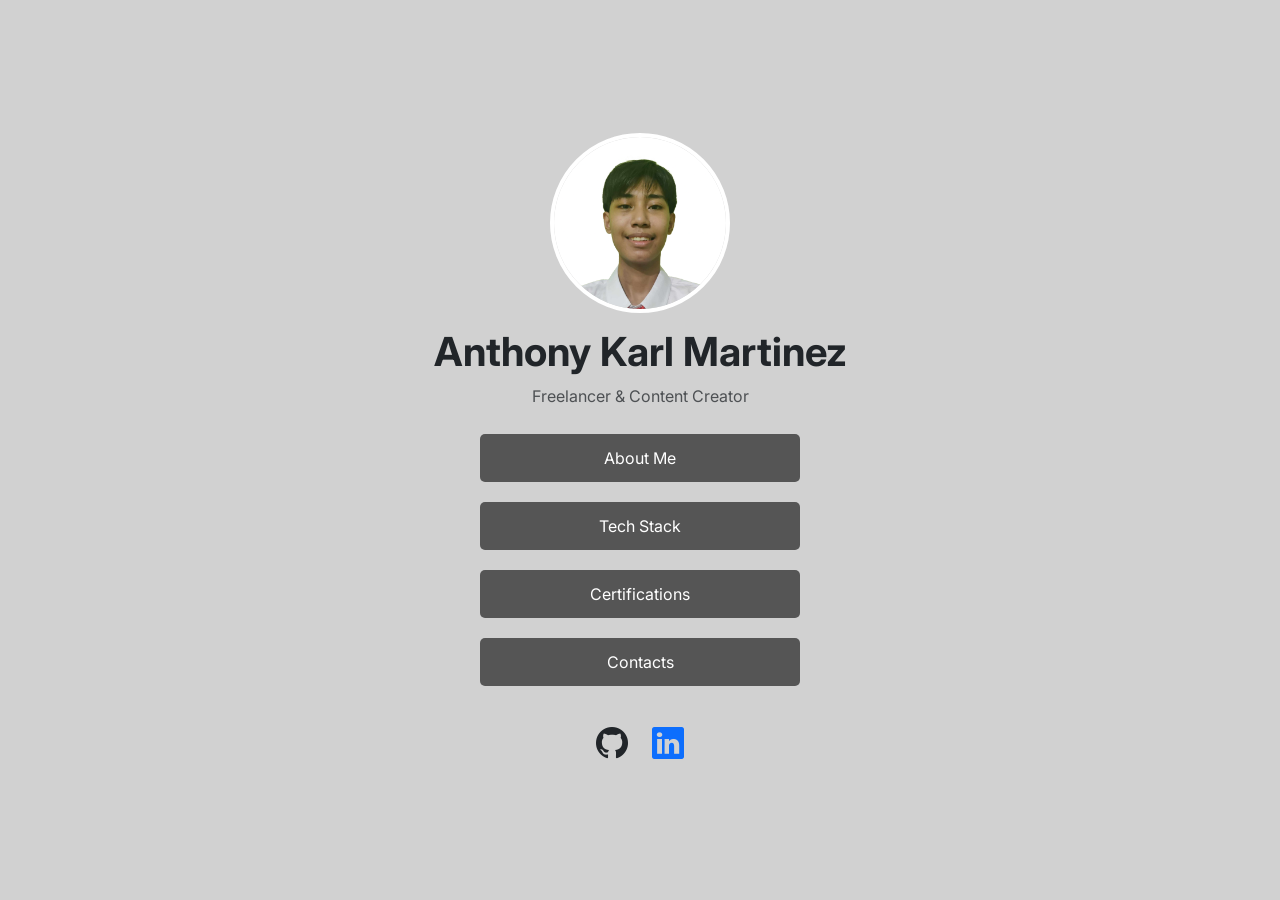
<file: index.html>
<!DOCTYPE html>
<html lang="en">

<head>
    <meta charset="UTF-8">
    <meta name="viewport" content="width=device-width, initial-scale=1.0">
    <title>Anthony Karl Martinez | Portfolio</title>
    <link href="https://cdn.jsdelivr.net/npm/bootstrap@5.3.0/dist/css/bootstrap.min.css" rel="stylesheet">
    <link rel="stylesheet" href="https://cdn.jsdelivr.net/npm/bootstrap-icons@1.11.1/font/bootstrap-icons.css">
    <link rel="stylesheet" href="style.css">
</head>

<body>
    <div class="main-container text-center">
        <img src="profile image/2x2.jpg" alt="Anthony Karl Martinez" class="profile-img">
        <h1 class="fw-bold">Anthony Karl Martinez</h1>
        <p class="text-muted">Freelancer & Content Creator</p>
        <a href="about.html" class="btn-custom">About Me</a>
        <a href="techstack.html" class="btn-custom">Tech Stack</a>
        <a href="certifications.html" class="btn-custom">Certifications</a>
        <a href="contacts.html" class="btn-custom">Contacts</a>
        <div class="mt-4 fs-2">
            <a href="https://github.com/krlmrtnz22" target="_blank" class="text-dark"><i
                    class="bi bi-github mx-2"></i></a>
            <a href="https://linkedin.com/in/karl-martinez-817502401/" target="_blank" class="text-primary"><i
                    class="bi bi-linkedin mx-2"></i></a>
        </div>
    </div>
</body>

</html>
</file>
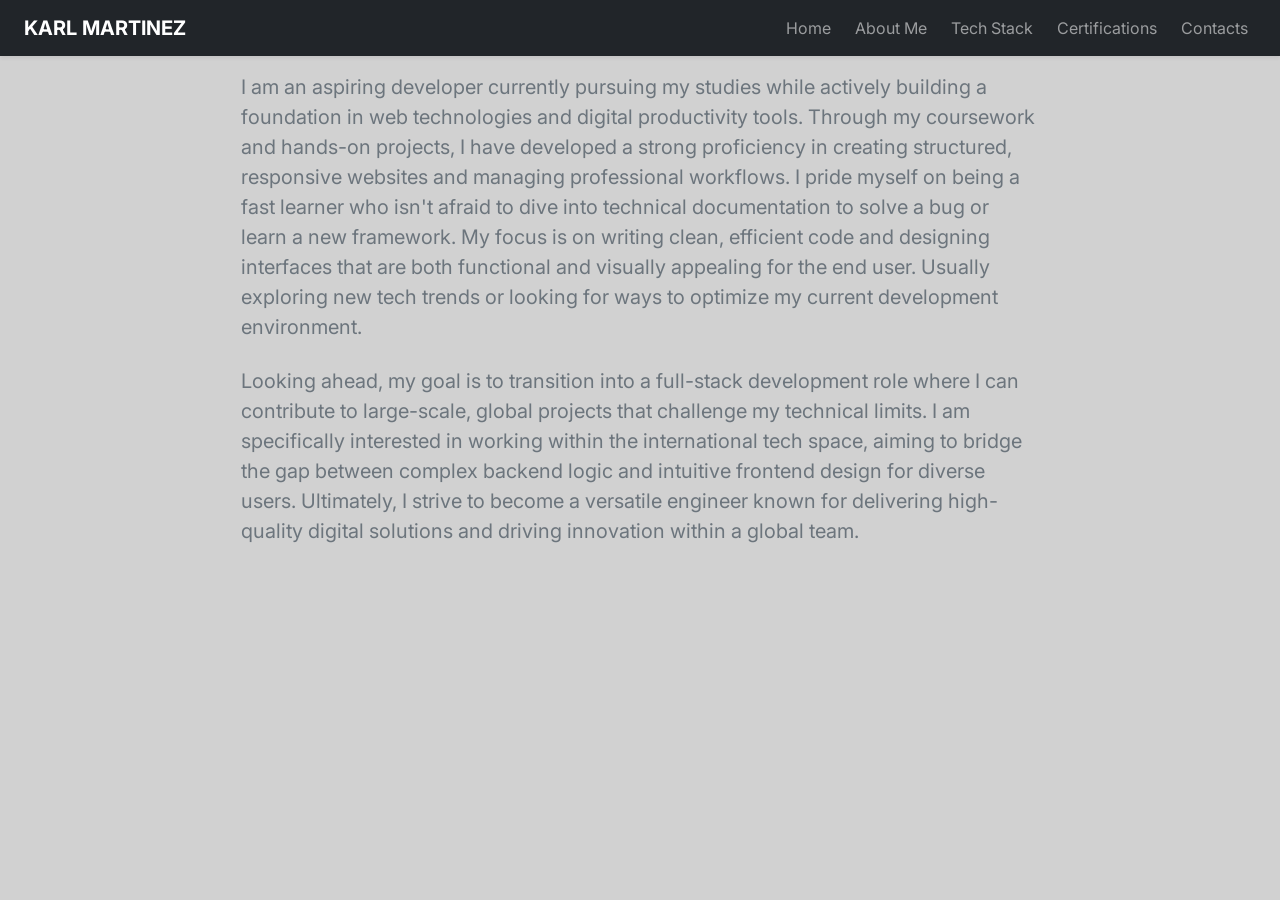
<file: about.html>
<!DOCTYPE html>
<html lang="en">

<head>
  <meta charset="UTF-8">
  <meta name="viewport" content="width=device-width, initial-scale=1.0">
  <title>About Me | Anthony Karl Martinez</title>
  <link href="https://cdn.jsdelivr.net/npm/bootstrap@5.3.0/dist/css/bootstrap.min.css" rel="stylesheet">
  <link rel="stylesheet" href="style.css">
  <script src="https://cdn.jsdelivr.net/npm/bootstrap@5.3.0/dist/js/bootstrap.bundle.min.js"></script>
</head>

<body>
  <nav class="navbar navbar-expand-lg navbar-dark bg-dark shadow-sm">
    <div class="container-fluid px-4">
      <a class="navbar-brand fw-bold text-uppercase" href="index.html">Karl Martinez</a>
      <button class="navbar-toggler border-0" type="button" data-bs-toggle="collapse" data-bs-target="#navbarNav">
        <span class="navbar-toggler-icon"></span>
      </button>
      <div class="collapse navbar-collapse" id="navbarNav">
        <ul class="navbar-nav ms-auto gap-2">
          <li class="nav-item"><a class="nav-link" href="index.html">Home</a></li>
          <li class="nav-item"><a class="nav-link" href="about.html">About Me</a></li>
          <li class="nav-item"><a class="nav-link" href="techstack.html">Tech Stack</a></li>
          <li class="nav-item"><a class="nav-link" href="certifications.html">Certifications</a></li>
          <li class="nav-item"><a class="nav-link" href="contacts.html">Contacts</a></li>
        </ul>
      </div>
    </div>
  </nav>

  <div class="main-content-wrapper">
    <main class="w-100 px-4">
      <div class="row mx-0 justify-content-center">
        <div class="col-12 col-lg-8">
          <article class="custom-card">
            <p class="text-secondary fs-5 mb-4">
              I am an aspiring developer currently pursuing my studies while actively building a foundation in web
              technologies and digital productivity tools. Through my coursework and hands-on projects, I have developed
              a strong proficiency in creating structured, responsive websites and managing professional workflows. I
              pride myself on being a fast learner who isn't afraid to dive into technical documentation to solve a bug
              or learn a new framework. My focus is on writing clean, efficient code and designing interfaces that are
              both functional and visually appealing for the end user. Usually exploring new
              tech trends or looking for ways to optimize my current development environment.
            </p>
            <p class="text-secondary fs-5 mb-0">
              Looking ahead, my goal is to transition into a full-stack development role where I can contribute to
              large-scale, global projects that challenge my technical limits. I am specifically interested in working
              within the international tech space, aiming to bridge the gap between complex backend logic and intuitive
              frontend design for diverse users. Ultimately, I strive to become a versatile engineer known for
              delivering high-quality digital solutions and driving innovation within a global team.
            </p>
          </article>
        </div>
      </div>
    </main>
  </div>

  <script src="https://cdn.jsdelivr.net/npm/bootstrap@5.3.0/dist/js/bootstrap.bundle.min.js"></script>
</body>

</html>
</file>
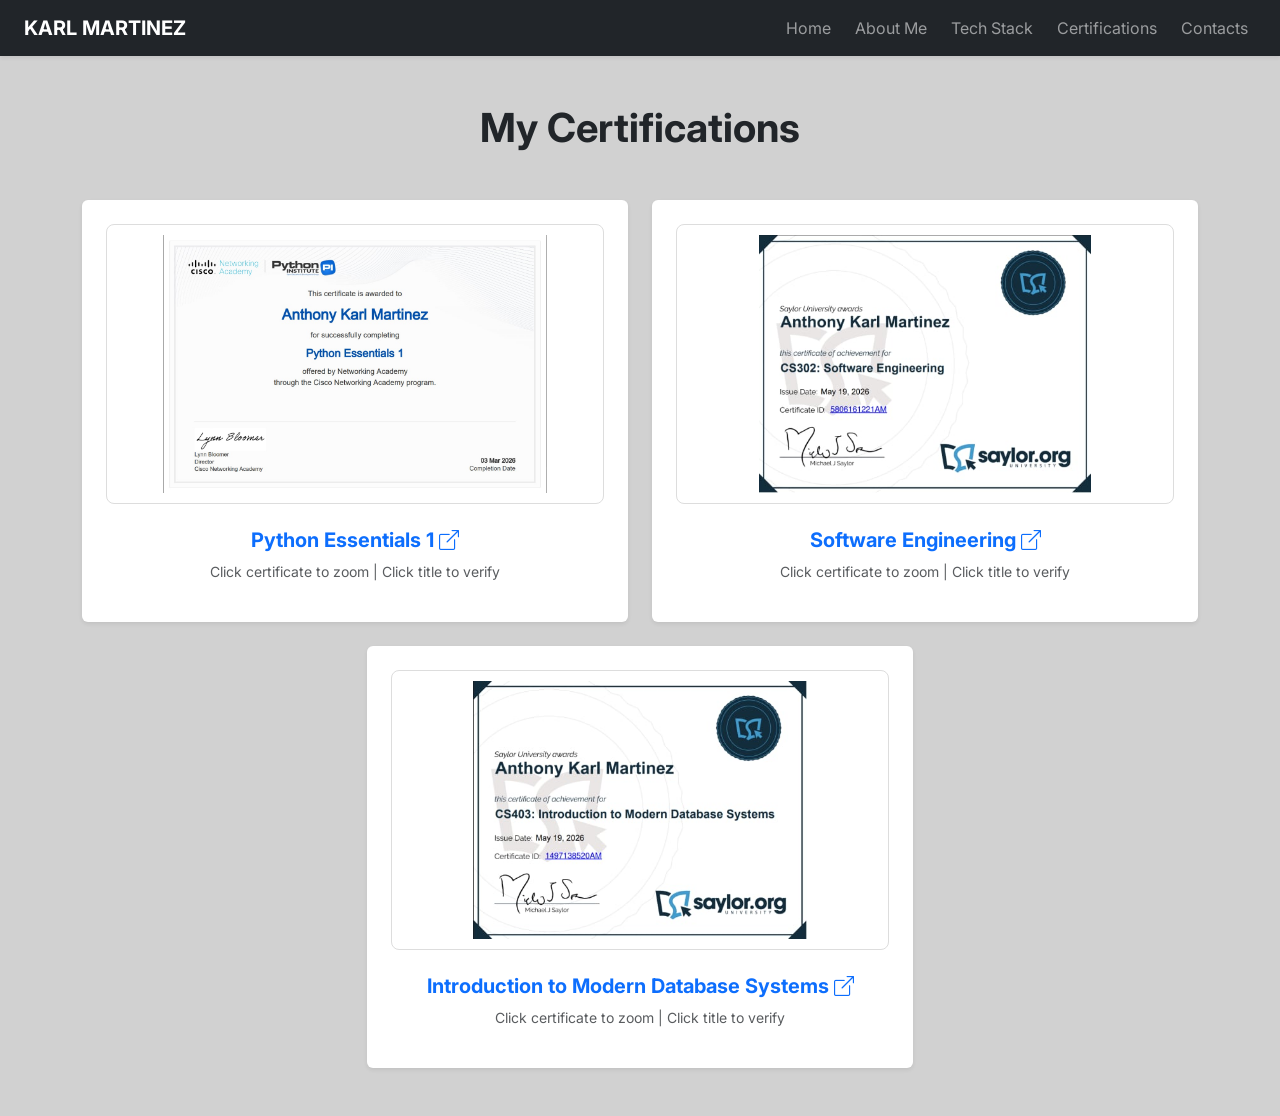
<file: certifications.html>
<!DOCTYPE html>
<html lang="en">

<head>
    <meta charset="UTF-8">
    <meta name="viewport" content="width=device-width, initial-scale=1.0">
    <title>Certifications | Anthony Karl Martinez</title>
    <link href="https://cdn.jsdelivr.net/npm/bootstrap@5.3.0/dist/css/bootstrap.min.css" rel="stylesheet">
    <link rel="stylesheet" href="https://cdn.jsdelivr.net/npm/bootstrap-icons@1.11.0/font/bootstrap-icons.css">
    <link rel="stylesheet" href="style.css">
</head>

<body>
    <nav class="navbar navbar-expand-lg navbar-dark bg-dark shadow-sm">
        <div class="container-fluid px-4">
            <a class="navbar-brand fw-bold text-uppercase" href="index.html">Karl Martinez</a>
            <button class="navbar-toggler border-0" type="button" data-bs-toggle="collapse" data-bs-target="#navbarNav">
                <span class="navbar-toggler-icon"></span>
            </button>
            <div class="collapse navbar-collapse" id="navbarNav">
                <ul class="navbar-nav ms-auto gap-2">
                    <li class="nav-item"><a class="nav-link" href="index.html">Home</a></li>
                    <li class="nav-item"><a class="nav-link" href="about.html">About Me</a></li>
                    <li class="nav-item"><a class="nav-link" href="techstack.html">Tech Stack</a></li>
                    <li class="nav-item"><a class="nav-link" href="certifications.html">Certifications</a></li>
                    <li class="nav-item"><a class="nav-link" href="contacts.html">Contacts</a></li>
                </ul>
            </div>
        </div>
    </nav>

    <div class="container my-5">
        <h1 class="text-center fw-bold mb-5">My Certifications</h1>

        <div class="row row-cols-1 row-cols-md-2 g-4 justify-content-center">

            <div class="col">
                <div class="card h-100 shadow-sm border-0 p-4 text-center">
                    <img src="certifications/cert.jpg" class="img-fluid cert-thumbnail mb-3" alt="Python Essentials 1"
                        data-bs-toggle="modal" data-bs-target="#pythonModal">
                    <div class="mt-2">
                        <a href="https://www.credly.com/badges/3665889d-cf11-4c72-b1ff-002ca45b176f" target="_blank"
                            class="h5 text-decoration-none fw-bold text-primary">
                            Python Essentials 1 <i class="bi bi-box-arrow-up-right"></i>
                        </a>
                        <p class="text-muted small mt-2">Click certificate to zoom | Click title to verify</p>
                    </div>
                </div>
            </div>

            <div class="col">
                <div class="card h-100 shadow-sm border-0 p-4 text-center">
                    <img src="certifications/se.jpg" class="img-fluid cert-thumbnail mb-3"
                        alt="Microsoft Office Specialist" data-bs-toggle="modal" data-bs-target="#mosModal">
                    <div class="mt-2">
                        <a href="https://learn.saylor.org/admin/tool/certificate/index.php?code=5806161221AM"
                            target="_blank" class="h5 text-decoration-none fw-bold text-primary">
                            Software Engineering <i class="bi bi-box-arrow-up-right"></i>
                        </a>
                        <p class="text-muted small mt-2">Click certificate to zoom | Click title to verify</p>
                    </div>
                </div>
            </div>

            <div class="col">
                <div class="card h-100 shadow-sm border-0 p-4 text-center">
                    <img src="certifications/imdbs.jpg" class="img-fluid cert-thumbnail mb-3"
                        alt="Introduction to Modern Database Systems" data-bs-toggle="modal"
                        data-bs-target="#imdbsModal">
                    <div class="mt-2">
                        <a href="https://learn.saylor.org/admin/tool/certificate/index.php?code=1497138520AM"
                            target="_blank" class="h5 text-decoration-none fw-bold text-primary">
                            Introduction to Modern Database Systems <i class="bi bi-box-arrow-up-right"></i>
                        </a>
                        <p class="text-muted small mt-2">Click certificate to zoom | Click title to verify</p>
                    </div>
                </div>
            </div>

        </div>
    </div>

    <div class="modal fade" id="pythonModal" tabindex="-1" aria-hidden="true">
        <div class="modal-dialog modal-xl modal-dialog-centered">
            <div class="modal-content">
                <div class="modal-body p-0">
                    <img src="certifications/cert.jpg" class="img-fluid w-100" alt="Python Certificate Full View">
                </div>
            </div>
        </div>
    </div>

    <div class="modal fade" id="mosModal" tabindex="-1" aria-hidden="true">
        <div class="modal-dialog modal-xl modal-dialog-centered">
            <div class="modal-content">
                <div class="modal-body p-0">
                    <img src="certifications/se.jpg" class="img-fluid w-100" alt="MOS Certificate Full View">
                </div>
            </div>
        </div>
    </div>

    <div class="modal fade" id="imdbsModal" tabindex="-1" aria-hidden="true">
        <div class="modal-dialog modal-xl modal-dialog-centered">
            <div class="modal-content">
                <div class="modal-body p-0">
                    <img src="certifications/imdbs.jpg" class="img-fluid w-100"
                        alt="Introduction to Modern Database Systems Certificate Full View">
                </div>
            </div>
        </div>
    </div>

    <script src="https://cdn.jsdelivr.net/npm/bootstrap@5.3.0/dist/js/bootstrap.bundle.min.js"></script>
</body>

</html>
</file>
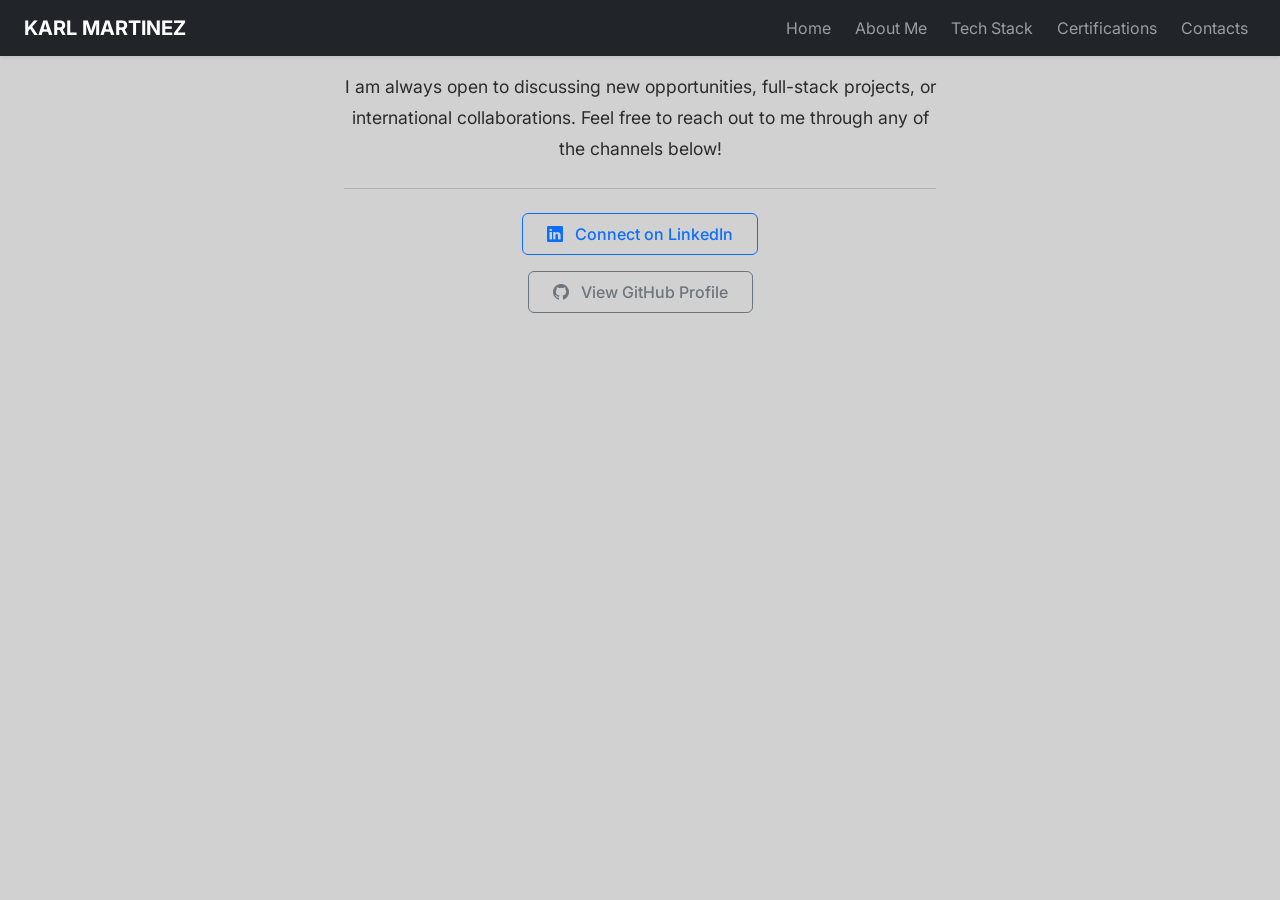
<file: contacts.html>
<!DOCTYPE html>
<html lang="en">

<head>
  <meta charset="UTF-8">
  <meta name="viewport" content="width=device-width, initial-scale=1.0">
  <title>Contact | Anthony Karl Martinez</title>
  <link href="https://cdn.jsdelivr.net/npm/bootstrap@5.3.0/dist/css/bootstrap.min.css" rel="stylesheet">
  <link rel="stylesheet" href="https://cdn.jsdelivr.net/npm/bootstrap-icons@1.11.1/font/bootstrap-icons.css">
  <link rel="stylesheet" href="style.css">
</head>

<body>
  <nav class="navbar navbar-expand-lg navbar-dark bg-dark shadow-sm">
    <div class="container-fluid px-4">
      <a class="navbar-brand fw-bold text-uppercase" href="index.html">Karl Martinez</a>
      <button class="navbar-toggler border-0" type="button" data-bs-toggle="collapse" data-bs-target="#navbarNav">
        <span class="navbar-toggler-icon"></span>
      </button>
      <div class="collapse navbar-collapse" id="navbarNav">
        <ul class="navbar-nav ms-auto gap-2">
          <li class="nav-item"><a class="nav-link" href="index.html">Home</a></li>
          <li class="nav-item"><a class="nav-link" href="about.html">About Me</a></li>
          <li class="nav-item"><a class="nav-link" href="techstack.html">Tech Stack</a></li>
          <li class="nav-item"><a class="nav-link" href="certifications.html">Certifications</a></li>
          <li class="nav-item"><a class="nav-link" href="contacts.html">Contacts</a></li>
        </ul>
      </div>
    </div>
  </nav>
  <div class="main-content-wrapper">
    <main class="w-100 px-4">
      <div class="row mx-0 justify-content-center">
        <div class="col-12 col-lg-6">
          <article class="custom-card text-center">
            <p class="about-text mb-4">
              I am always open to discussing new opportunities, full-stack projects, or international collaborations.
              Feel free to reach out to me through any of the channels below!
            </p>

            <hr class="my-4 text-muted opacity-25">

            <div class="d-flex flex-column gap-3 align-items-center">
              <a href="https://www.linkedin.com/in/karl-martinez-817502401/" target="_blank"
                class="btn btn-outline-primary px-4 py-2 w-70 max-width-md fw-medium">
                <i class="bi bi-linkedin me-2"></i> Connect on LinkedIn
              </a>
              <a href="https://github.com/krlmrtnz22" target="_blank"
                class="btn btn-outline-secondary px-4 py-2 w-70 max-width-md fw-medium">
                <i class="bi bi-github me-2"></i> View GitHub Profile
              </a>
            </div>
          </article>
        </div>
      </div>
    </main>
  </div>

  <script src="https://cdn.jsdelivr.net/npm/bootstrap@5.3.0/dist/js/bootstrap.bundle.min.js"></script>
</body>

</html>
</file>
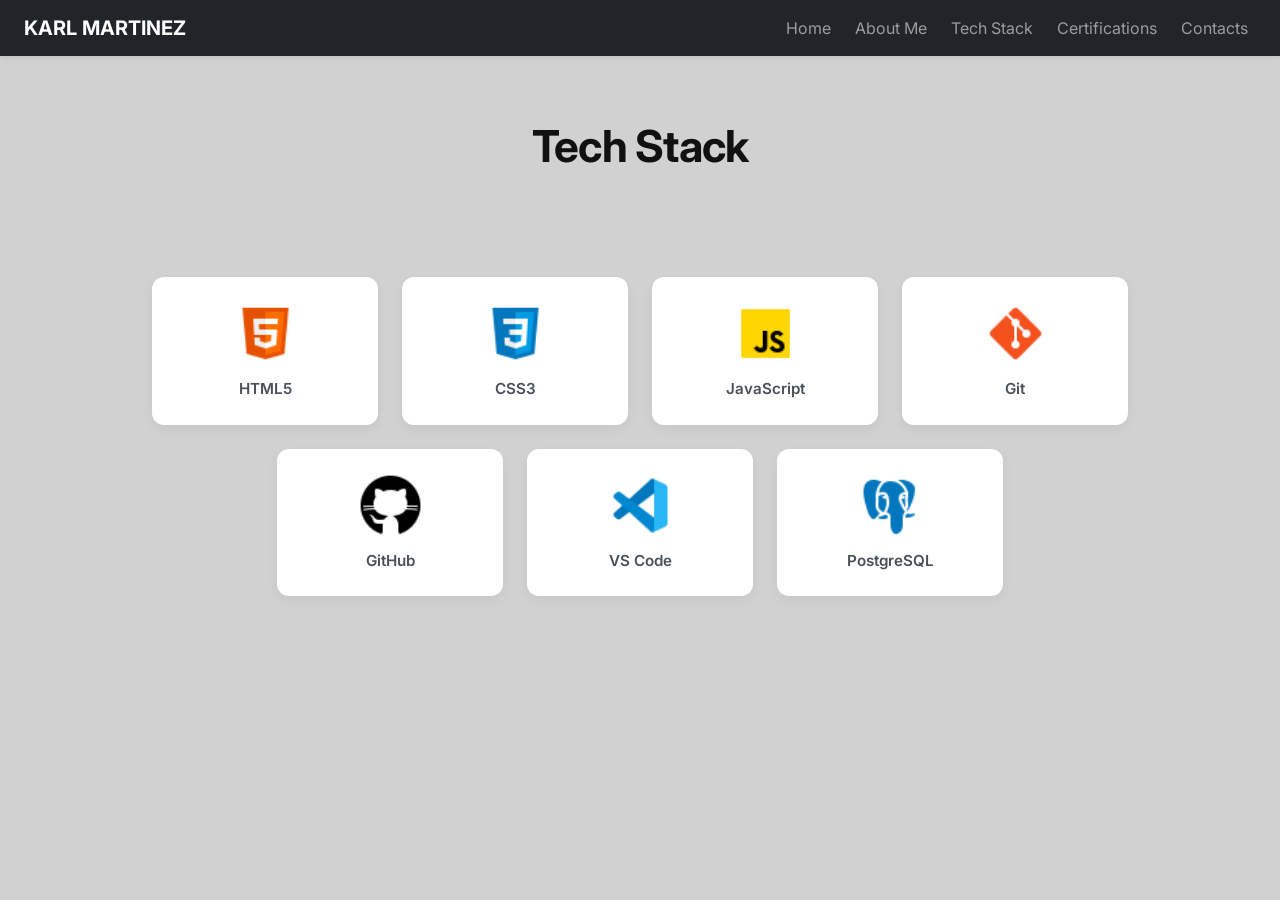
<file: techstack.html>
<!DOCTYPE html>
<html lang="en">

<head>
    <meta charset="UTF-8">
    <meta name="viewport" content="width=device-width, initial-scale=1.0">
    <title>Tech Stack | Anthony Karl Martinez</title>
    <link href="https://cdn.jsdelivr.net/npm/bootstrap@5.3.0/dist/css/bootstrap.min.css" rel="stylesheet">
    <link rel="stylesheet" href="style.css">
</head>

<body>

    <nav class="navbar navbar-expand-lg navbar-dark bg-dark shadow-sm">
        <div class="container-fluid px-4">
            <a class="navbar-brand fw-bold text-uppercase" href="index.html">Karl Martinez</a>
            <button class="navbar-toggler border-0" type="button" data-bs-toggle="collapse" data-bs-target="#navbarNav">
                <span class="navbar-toggler-icon"></span>
            </button>
            <div class="collapse navbar-collapse" id="navbarNav">
                <ul class="navbar-nav ms-auto gap-2">
                    <li class="nav-item"><a class="nav-link" href="index.html">Home</a></li>
                    <li class="nav-item"><a class="nav-link" href="about.html">About Me</a></li>
                    <li class="nav-item"><a class="nav-link" href="techstack.html">Tech Stack</a></li>
                    <li class="nav-item"><a class="nav-link" href="certifications.html">Certifications</a></li>
                    <li class="nav-item"><a class="nav-link" href="contacts.html">Contacts</a></li>
                </ul>
            </div>
        </div>
    </nav>

    <div class="main-content-wrapper">
        <header class="page-header">
            <h1>Tech Stack</h1>
        </header>

    </div>

    <main class="w-100 px-4">
        <div class="row row-cols-2 row-cols-sm-3 row-cols-md-4 row-cols-lg-4 g-4 justify-content-center mx-auto"
            style="max-width: 1000px;">

            <div class="col">
                <div class="tech-card">
                    <img src="techstack/html.png" class="tech-icon" alt="HTML5">
                    <p>HTML5</p>
                </div>
            </div>

            <div class="col">
                <div class="tech-card">
                    <img src="techstack/css.png" class="tech-icon" alt="CSS3">
                    <p>CSS3</p>
                </div>
            </div>

            <div class="col">
                <div class="tech-card">
                    <img src="techstack/js.png" class="tech-icon" alt="JavaScript">
                    <p>JavaScript</p>
                </div>
            </div>

            <div class="col">
                <div class="tech-card">
                    <img src="techstack/git.png" class="tech-icon" alt="Git">
                    <p>Git</p>
                </div>
            </div>

            <div class="col">
                <div class="tech-card">
                    <img src="techstack/github.png" class="tech-icon" alt="GitHub">
                    <p>GitHub</p>
                </div>
            </div>

            <div class="col">
                <div class="tech-card">
                    <img src="techstack/vs.png" class="tech-icon" alt="VS Code">
                    <p>VS Code</p>
                </div>
            </div>

            <div class="col">
                <div class="tech-card">
                    <img src="techstack/pg.png" class="tech-icon" alt="PostgreSQL">
                    <p>PostgreSQL</p>
                </div>
            </div>

        </div>
    </main>
    </div>

    <script src="https://cdn.jsdelivr.net/npm/bootstrap@5.3.0/dist/js/bootstrap.bundle.min.js"></script>
</body>

</html>
</file>
<file: style.css>
@import url('https://fonts.googleapis.com/css2?family=Inter:wght=300;400;600;700&display=swap');

* {
    box-sizing: border-box;
    margin: 0;
    padding: 0;
}

body {
    font-family: 'Inter', -apple-system, BlinkMacSystemFont, "Segoe UI", Roboto, sans-serif !important; 
    background-color: #d1d1d1; 
    padding-top: 0 !important; 
    margin-top: 0 !important;
}

.main-container {
    min-height: 100vh;
    display: flex;
    flex-direction: column;
    align-items: center;
    justify-content: center;
    padding: 20px;
}

.main-content-wrapper {
    padding-top: 0; 
    padding-bottom: 4rem;
}

.content-box {
    background: #ffffff;
    padding: 30px;
    border-radius: 10px;
    max-width: 600px;
    width: 90%;
    text-align: center;
    box-shadow: 0 4px 8px rgba(0,0,0,0.1);
}

.custom-card {
    background: transparent !important;
    border: none !important;
    box-shadow: none !important;
    padding: 1rem 0;
    transition: none !important;
}

.page-header {
    background-color: transparent !important; 
    border-bottom: none !important;           
    padding: 3rem 0 1rem 0;                  
    margin-top: 1rem;                       
    margin-bottom: 1rem;                    
    text-align: center;
    width: 100%;
}

.page-header h1 {
    font-weight: 700;
    font-size: 2.75rem;
    color: #111111;
    letter-spacing: -0.75px;
}

.profile-img {
    width: 180px;
    height: 180px;
    object-fit: cover;
    border-radius: 50%;
    border: 4px solid #fff;
    margin-bottom: 15px;
}

.btn-custom {
    background-color: #555555;
    color: white !important;
    width: 100%;
    max-width: 320px;
    margin: 10px 0;
    padding: 12px;
    text-decoration: none;
    display: block;
    border-radius: 5px;
    text-align: center;
    transition: 0.3s;
}

.btn-custom:hover {
    background-color: #333333;
}

.tech-logo {
    width: 70px;
    height: 70px;
    margin: 10px;
}

.tech-card {
    background: #ffffff;
    border: none;
    border-radius: 12px;
    box-shadow: 0 4px 12px rgba(0, 0, 0, 0.05);
    padding: 1.5rem;
    text-align: center;
    height: 100%;
    display: flex;
    flex-direction: column;
    align-items: center;
    justify-content: center;
    transition: transform 0.25s ease, box-shadow 0.25s ease;
}

.tech-card:hover {
    transform: translateY(-5px);
    box-shadow: 0 8px 20px rgba(0, 0, 0, 0.1);
}

.tech-icon {
    width: 65px;
    height: 65px;
    object-fit: contain;
    margin-bottom: 0.75rem;
}

.tech-card p {
    font-weight: 600;
    font-size: 0.95rem;
    color: #495057;
    margin-bottom: 0;
}

.cert-thumbnail {
    width: 100%;
    height: 280px;             
    object-fit: contain;       
    background-color: #ffffff;
    padding: 10px;
    transition: all 0.3s ease;
    cursor: zoom-in; 
    border: 1px solid #ddd;
    border-radius: 8px;
    display: block;
    margin: 0 auto;
}

.cert-thumbnail:hover {
    transform: scale(1.03);
    filter: brightness(90%); 
    box-shadow: 0 10px 25px rgba(0,0,0,0.2);
}

@media (max-width: 991.98px) {
    .navbar-collapse {
        position: absolute;
        top: 100%; 
        left: 0;
        right: 0;
        z-index: 1050; 
        background-color: #212529; 
        padding: 1rem 1.5rem;
        box-shadow: 0 8px 16px rgba(0, 0, 0, 0.15); 
    }
    
    .navbar .container-fluid {
        position: relative;
    }
}

.about-text {
    font-family: 'Inter', sans-serif !important;
    color: #2b2b2b !important; 
    font-size: 1.1rem;
    line-height: 1.75;
}
</file>
